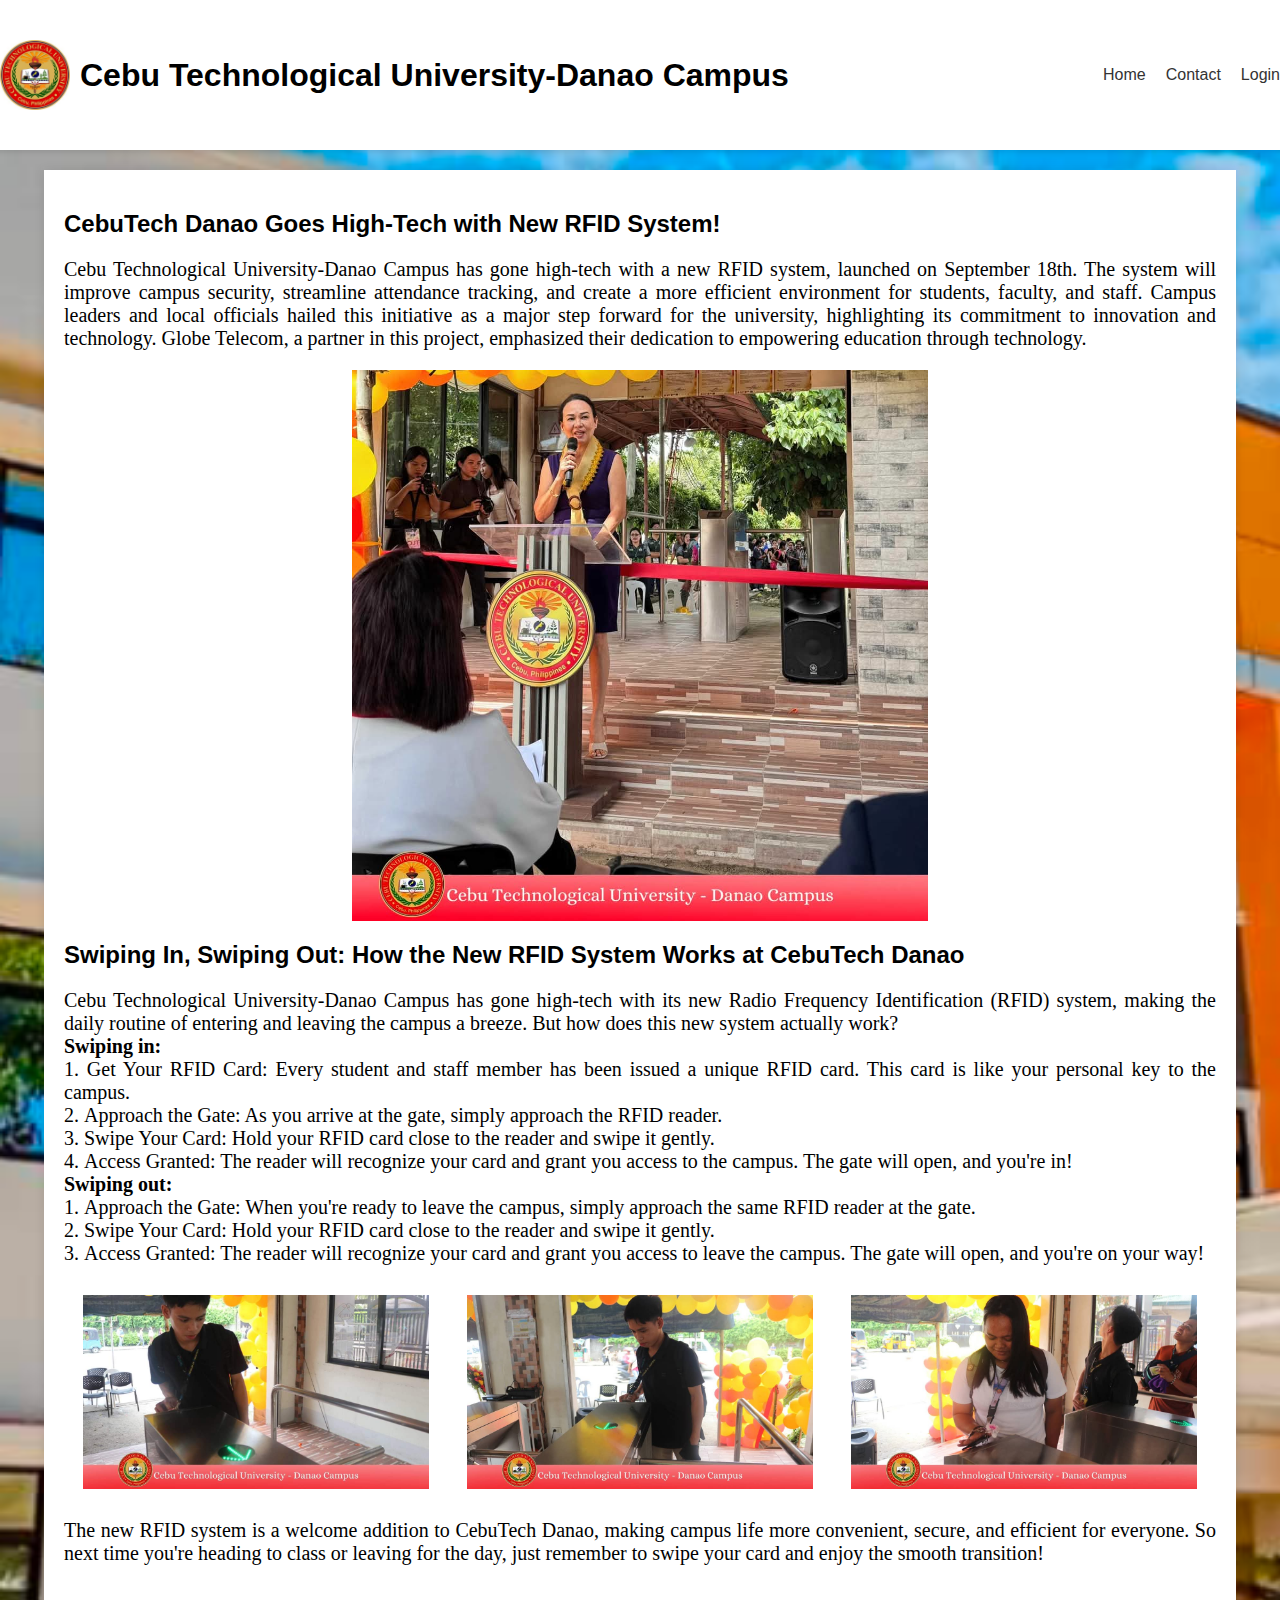
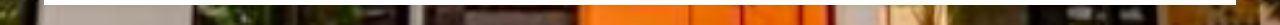
<file: index.html>
<!DOCTYPE html>
<html lang="en">
<head>
    <meta charset="UTF-8">
    <meta name="viewport" content="width=device-width, initial-scale=1.0">
    <title>CTU Gate</title>
    <link rel="stylesheet" href="style.css">
</head>
<body>
    <header>
      <div class="logo">
            <img src="ctu.jpeg" alt="ctu logo" class="logo-image">
            <h1>Cebu Technological University-Danao Campus</h1>
        </div>
        <nav>
            <ul>
                <li><a href="index.html">Home</a></li>
                <li><a href="contact.html">Contact</a></li>
                <li><a href="login.html">Login</a></li>
            </ul>
        </nav>
    </header>
    <div class="article-container">
     <section>
       <h2>CebuTech Danao Goes High-Tech with New RFID System!</h2>
       <p>Cebu Technological University-Danao Campus has gone high-tech with a new RFID system, launched on September 18th. The system will improve campus security, streamline attendance tracking, and create a more efficient environment for students, faculty, and staff.  Campus leaders and local officials hailed this initiative as a major step forward for the university, highlighting its commitment to innovation and technology. Globe Telecom, a partner in this project, emphasized their dedication to empowering education through technology.</p>
       <img src="opening.jpg" alt="opening">
        <h2>Swiping In, Swiping Out: How the New RFID System Works at CebuTech Danao</h2>
        <p>Cebu Technological University-Danao Campus has gone high-tech with its new Radio Frequency Identification (RFID) system, making the daily routine of entering and leaving the campus a breeze. But how does this new system actually work?<br>
        <b>Swiping in:</b><br>
        1. Get Your RFID Card:  Every student and staff member has been issued a unique RFID card. This card is like your personal key to the campus.<br>
        2. Approach the Gate:  As you arrive at the gate, simply approach the RFID reader.<br>
        3. Swipe Your Card:  Hold your RFID card close to the reader and swipe it gently.<br>
        4. Access Granted:  The reader will recognize your card and grant you access to the campus. The gate will open, and you're in!<br>
        <b>Swiping out:</b><br>
        1. Approach the Gate:  When you're ready to leave the campus, simply approach the same RFID reader at the gate.<br>
        2. Swipe Your Card:  Hold your RFID card close to the reader and swipe it gently.<br>
        3. Access Granted:  The reader will recognize your card and grant you access to leave the campus. The gate will open, and you're on your way!</p>
        <div class= "image-container">
        <img src="tech1.jpg" alt="pic 1">
        <img src="tech2.jpg" alt="pic 2">
        <img src="tech3.jpg" alt="pic 3">
        </div>
        <p>The new RFID system is a welcome addition to CebuTech Danao, making campus life more convenient, secure, and efficient for everyone. So next time you're heading to class or leaving for the day, just remember to swipe your card and enjoy the smooth transition!</p>
     </section>
    </div>
    
</body>
</html>
</file>
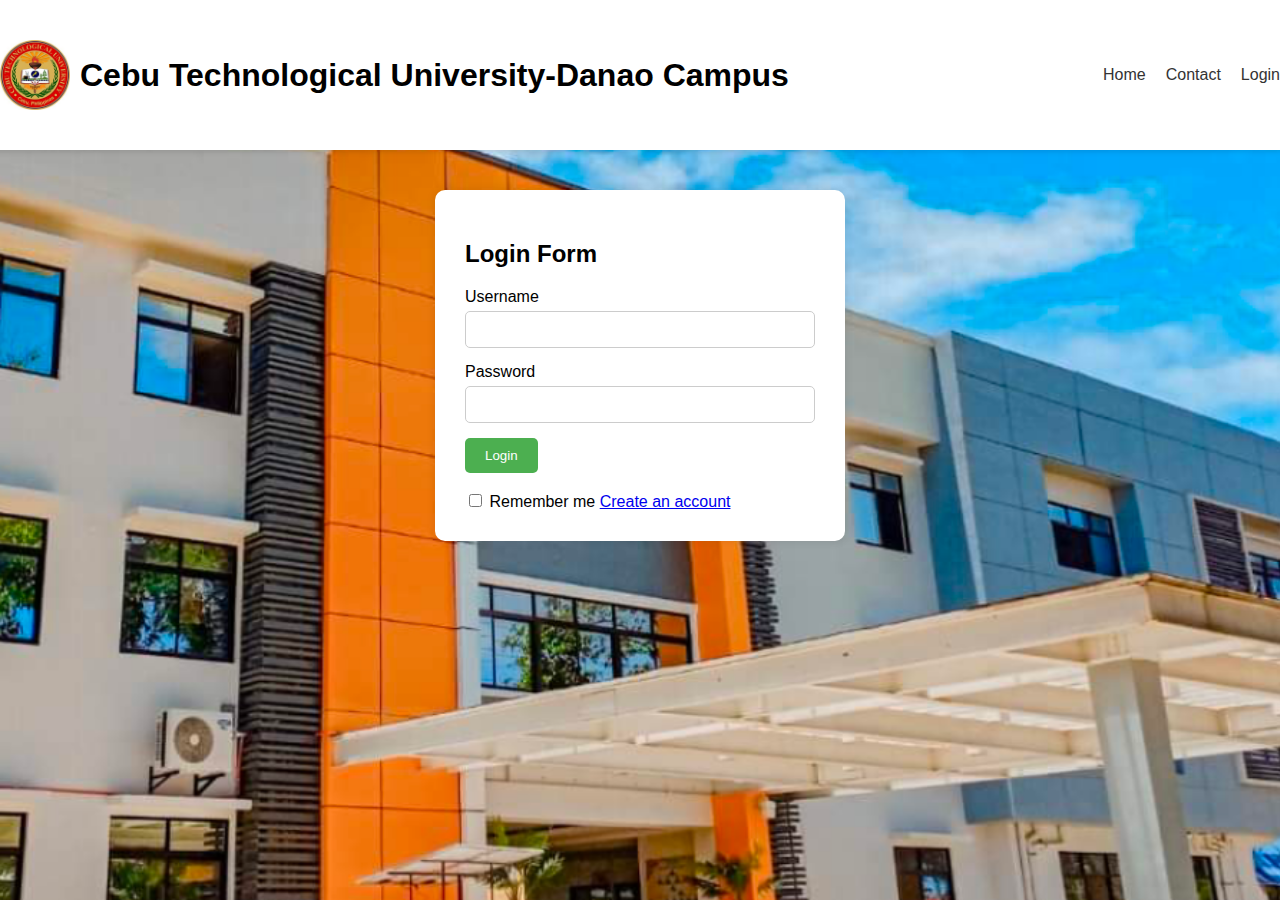
<file: login.html>
<!DOCTYPE html>
<html lang="en">
<head>
    <meta charset="UTF-8">
    <meta name="viewport" content="width=device-width, initial-scale=1.0">
    <title>Login Form</title>
    <link rel="stylesheet" href="login.css">
    <style>
        
    </style>
</head>

<body>
    <header>
      <div class="logo">
            <img src="ctu.jpeg" alt="ctu logo" class="logo-image">
            <h1>Cebu Technological University-Danao Campus</h1>
        </div>
        <nav>
            <ul>
                <li><a href="index.html">Home</a></li>
                <li><a href="contact.html">Contact</a></li>
                <li><a href="login.html">Login</a></li>
            </ul>
        </nav>
    </header>
    
    <div class="login-container">
        <h2>Login Form</h2>
        <form id="loginForm">
            <div class="form-group">
                <label for="username">Username</label>
                <input type="text" id="username" name="username" required>
            </div>
            <div class="form-group">
                <label for="password">Password</label>
                <input type="password" id="password" name="password" required>
            </div>
            <button type="button" onclick="validateLogin()">Login</button>
            <br><br>
        <input type="checkbox" id="check">
        <span>Remember me</span>
        
        <a href="#">Create an account</a>
        </form>
    </div>

    <script>
        function validateLogin() {

            var username = document.getElementById("username").value;
            var password = document.getElementById("password").value;

            if (username && password) {

                window.location.href = "/index.html";
            } else {

                alert("Invalid username or password");
            }
        }
    </script>
</body>
</html>
</file>
<file: style.css>
body {
    font-family: Arial, sans-serif;
    /* Removed background-color, we'll use a background image instead */
    display: flex;
    flex-direction: column;
    align-items: center;
    min-height: 100vh; 
    margin: 0;
    background-image: url('background.png'); /* Add your image path here */
    background-size: cover; /* Cover the entire viewport */
    background-repeat: no-repeat;
        }

header {
    background-color: #fff; /* Added background color for better visual separation */
    padding: 20px;
    width: 100%;
    display: flex;
    justify-content: space-between; /* Distribute logo and nav evenly */
    align-items: center; /* Vertically align logo and nav */
    box-shadow: 0 2px 5px rgba(0, 0, 0, 0.1); /* Added a subtle shadow */
}

.logo {
    display: flex;
    align-items: center; /* Vertically align logo and text */
}

.logo svg {
    margin-right: 10px; /* Added margin between logo and text */
}

.logo h1 {
    font-size: 2.5em; /* Increased font size for better readability */
    font-weight: bold;
    color: #000;
}

nav ul {
    list-style: none;
    margin: 0;
    padding: 0;
    display: flex;
}

nav li {
    margin-left: 20px; /* Added margin for spacing between nav items */
}

nav a {
    text-decoration: none;
    color: #333; /* Changed color for better contrast */
}
        
.container {
            width: 90%;
            margin: 20px auto;
            padding: 20px;
            background-color: #fff;
            box-shadow: 0 0 10px rgba(0, 0, 0, 0.1);
        }

img {
            display: block;
            margin: 20px auto;
            max-width: 50%;
            height: auto;
            cursor: pointer;
        }
p{
            font-family: verdana;
            font-size: 20px;
            text-align: justify;
        
        }

header {
    background-color: #fff; /* Added background color for better visual separation */
    padding: 20px;
    width: 100%;
    display: flex;
    justify-content: space-between; /* Distribute logo and nav evenly */
    align-items: center; /* Vertically align logo and nav */
    box-shadow: 0 2px 5px rgba(0, 0, 0, 0.1); /* Added a subtle shadow */
}

.logo {
    display: flex;
    align-items: center;
}

.logo-image {  /* Style for the image */
    width: 70px;  /* Adjust as needed */
    height: 70px; /* Adjust as needed */
    margin-right: 10px; /* Adjust as needed */
}

.logo h1 {
    font-size: 2.0em;
    font-weight: bold;
    color: #000;
}

nav ul {
    list-style: none;
    margin: 0;
    padding: 0;
    display: flex;
}

nav li {
    margin-left: 20px; /* Added margin for spacing between nav items */
}

nav a {
    text-decoration: none;
    color: #333; /* Changed color for better contrast */
}

main {
            
            max-height: auto;
            max-width: 700px;
            margin: 8rem auto;
            padding: 0.5rem;
            background-color: rgba(128, 128, 128, 0.5);
            text-align: center;
            
            border-radius: 5px;
            box-shadow: 0 2px 4px rgba(0, 0, 0, 0.1);
}

        
.article-container {
            width: 90%;
            margin: 20px auto;
            padding: 20px;
            background-color: #fff;
            box-shadow: 0 0 10px rgba(0, 0, 0, 0.1);
}
        
img {
            display: block;
            margin: 20px auto;
            max-width: 50%;
            height: auto;
            cursor: pointer;
}
        
.image-container {
            display: flex; 
            justify-content: space-around; 
            flex-wrap: wrap;
}

.image-container img {
            width: 30%; 
            margin: 10px; 
}


@media (max-width: 768px) { 
.image-container img {
            width: 45%; 
  }
}
        
p{
            font-family: verdana;
            font-size: 20px;
            text-align: justify;
}
</file>
<file: login.css>
body {
    font-family: Arial, sans-serif;
    /* Removed background-color, we'll use a background image instead */
    display: flex;
    flex-direction: column;
    align-items: center;
    min-height: 100vh; 
    margin: 0;
    background-image: url('background.png'); /* Add your image path here */
    background-size: cover; /* Cover the entire viewport */
    background-repeat: no-repeat;
        }

header {
    background-color: #fff; /* Added background color for better visual separation */
    padding: 20px;
    width: 100%;
    display: flex;
    justify-content: space-between; /* Distribute logo and nav evenly */
    align-items: center; /* Vertically align logo and nav */
    box-shadow: 0 2px 5px rgba(0, 0, 0, 0.1); /* Added a subtle shadow */
}

.logo {
    display: flex;
    align-items: center; /* Vertically align logo and text */
}

.logo svg {
    margin-right: 10px; /* Added margin between logo and text */
}

.logo h1 {
    font-size: 2.5em; /* Increased font size for better readability */
    font-weight: bold;
    color: #000;
}

nav ul {
    list-style: none;
    margin: 0;
    padding: 0;
    display: flex;
}

nav li {
    margin-left: 20px; /* Added margin for spacing between nav items */
}

nav a {
    text-decoration: none;
    color: #333; /* Changed color for better contrast */
}
        
.container {
            width: 90%;
            margin: 20px auto;
            padding: 20px;
            background-color: #fff;
            box-shadow: 0 0 10px rgba(0, 0, 0, 0.1);
        }

img {
            display: block;
            margin: 20px auto;
            max-width: 50%;
            height: auto;
            cursor: pointer;
        }
p{
            font-family: verdana;
            font-size: 20px;
            text-align: justify;
}        

header {
    background-color: #fff; /* Added background color for better visual separation */
    padding: 20px;
    width: 100%;
    display: flex;
    justify-content: space-between; /* Distribute logo and nav evenly */
    align-items: center; /* Vertically align logo and nav */
    box-shadow: 0 2px 5px rgba(0, 0, 0, 0.1); /* Added a subtle shadow */
}

.logo {
    display: flex;
    align-items: center;
}

.logo-image {  /* Style for the image */
    width: 70px;  /* Adjust as needed */
    height: 70px; /* Adjust as needed */
    margin-right: 10px; /* Adjust as needed */
}

.logo h1 {
    font-size: 2.0em;
    font-weight: bold;
    color: #000;
}

nav ul {
    list-style: none;
    margin: 0;
    padding: 0;
    display: flex;
}

nav li {
    margin-left: 20px; /* Added margin for spacing between nav items */
}

nav a {
    text-decoration: none;
    color: #333; /* Changed color for better contrast */
}

.login-container {
    background-color: #fff;
    padding: 30px;
    border-radius: 10px;
    box-shadow: 0 0 10px rgba(0, 0, 0, 0.1);
    width: 350px;
    margin-top: 40px;
}

.form-group {
    margin-bottom: 15px;
}

label {
    display: block;
    margin-bottom: 5px;
}

input[type="text"],
input[type="password"] {
    width: 100%;
    padding: 10px;
    border: 1px solid #ccc;
    border-radius: 5px;
    box-sizing: border-box;
}

button {
    background-color: #4CAF50;
    color: white;
    padding: 10px 20px;
    border: none;
    border-radius: 5px;
    cursor: pointer;
}

#rememberMe {
  margin-right: 5px;
}
</file>
